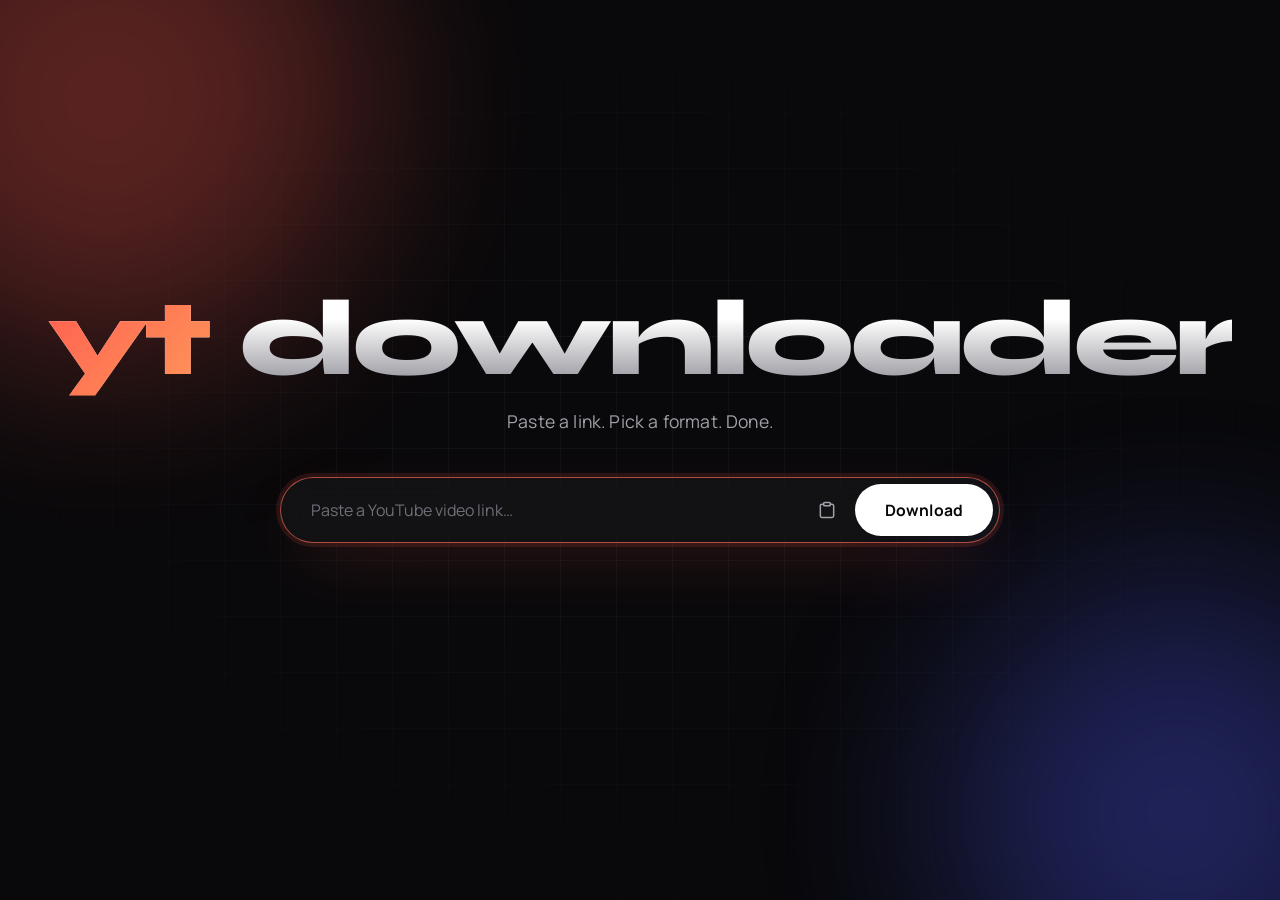
<file: frontend/index.html>
<!DOCTYPE html>
<html lang="en">
<head>
    <meta charset="UTF-8">
    <meta name="viewport" content="width=device-width, initial-scale=1.0">
    <meta name="theme-color" content="#09090b">
    <title>yt downloader</title>
    <link rel="preconnect" href="https://fonts.googleapis.com">
    <link rel="preconnect" href="https://fonts.gstatic.com" crossorigin>
    <link href="https://fonts.googleapis.com/css2?family=Manrope:wght@400;500;700&family=Syne:wght@700;800&display=swap" rel="stylesheet">
    <link rel="stylesheet" href="style.css">
</head>
<body>
    <div class="bg" aria-hidden="true"><span class="orb o1"></span><span class="orb o2"></span></div>

    <main class="hero">
        <h1 id="heading"><span class="accent">yt</span> downloader</h1>
        <p class="tagline">Paste a link. Pick a format. Done.</p>

        <form id="urlForm" class="search" novalidate>
            <input type="url" name="videoURL" id="videoURL" placeholder="Paste a YouTube video link…"
                   autocomplete="off" autocapitalize="off" spellcheck="false" autofocus>
            <button type="button" id="pasteBtn" class="icon-btn" title="Paste from clipboard" aria-label="Paste from clipboard">
                <svg viewBox="0 0 24 24" width="20" height="20" fill="none" stroke="currentColor" stroke-width="1.8" stroke-linecap="round" stroke-linejoin="round"><rect x="8" y="3" width="8" height="4" rx="1"/><path d="M16 5h2a2 2 0 0 1 2 2v12a2 2 0 0 1-2 2H6a2 2 0 0 1-2-2V7a2 2 0 0 1 2-2h2"/></svg>
            </button>
            <button type="submit" id="downloadBtn" class="primary">
                <span class="label">Download</span>
                <span class="spinner" aria-hidden="true"></span>
            </button>
        </form>
        <p id="error" class="error" role="alert"></p>
    </main>

    <script src="script.js"></script>
    <script src="home.js"></script>
</body>
</html>
</file>
<file: frontend/style.css>
/* ================= Base ================= */
:root {
    --bg: #09090b;
    --surface: rgba(255, 255, 255, 0.04);
    --surface-hover: rgba(255, 255, 255, 0.07);
    --border: rgba(255, 255, 255, 0.10);
    --text: #f4f4f5;
    --muted: #a1a1aa;
    --accent: #ff5a4f;
    --accent-2: #ff9a5a;
    --danger: #ff7b7b;
    --success: #5ee0a0;
    --font-head: "Syne", system-ui, sans-serif;
    --font-body: "Manrope", system-ui, -apple-system, "Segoe UI", sans-serif;
}

* { margin: 0; padding: 0; box-sizing: border-box; }

html { color-scheme: dark; }

body {
    min-height: 100vh;
    min-height: 100svh;
    background: var(--bg);
    color: var(--text);
    font-family: var(--font-body);
    -webkit-font-smoothing: antialiased;
    overflow-x: hidden;
}

button { font-family: inherit; cursor: pointer; }
.hidden { display: none !important; }

.accent {
    background: linear-gradient(135deg, var(--accent), var(--accent-2));
    -webkit-background-clip: text;
    background-clip: text;
    color: transparent;
}

/* ================= Background ================= */
.bg {
    position: fixed;
    inset: 0;
    z-index: -1;
    overflow: hidden;
    pointer-events: none;
}

.bg::after {                       
    content: "";
    position: absolute;
    inset: 0;
    background-image:
        linear-gradient(rgba(255,255,255,0.035) 1px, transparent 1px),
        linear-gradient(90deg, rgba(255,255,255,0.035) 1px, transparent 1px);
    background-size: 56px 56px;
    -webkit-mask-image: radial-gradient(ellipse at center, #000 20%, transparent 75%);
    mask-image: radial-gradient(ellipse at center, #000 20%, transparent 75%);
}

.orb {
    position: absolute;
    border-radius: 50%;
    filter: blur(100px);
    opacity: 0.32;
    animation: drift 18s ease-in-out infinite alternate;
}
.o1 { width: 520px; height: 520px; background: var(--accent); top: -18%; left: -12%; }
.o2 { width: 460px; height: 460px; background: #4f5bff; bottom: -16%; right: -10%; animation-delay: -9s; }

@keyframes drift {
    to { transform: translate(60px, 40px) scale(1.12); }
}

/* ================= Home ================= */
.hero {
    min-height: 100vh;
    min-height: 100svh;
    display: flex;
    flex-direction: column;
    align-items: center;
    justify-content: center;
    text-align: center;
    padding: 32px 20px 64px;
}

#heading {
    font-family: var(--font-head);
    font-weight: 800;
    font-size: clamp(3rem, calc((100vw - 40px) / 11.5), 7rem);
    line-height: 0.95;
    letter-spacing: -0.045em;
    max-width: 100%;
    overflow-wrap: anywhere;          
    background: linear-gradient(180deg, #ffffff 30%, #8a8a93);
    -webkit-background-clip: text;
    background-clip: text;
    color: transparent;
}
#heading .accent { padding-right: 0.04em; }

.tagline {
    margin: 18px 0 44px;
    color: var(--muted);
    font-size: clamp(0.95rem, 2.4vw, 1.1rem);
    letter-spacing: 0.01em;
}

.search {
    display: flex;
    align-items: center;
    gap: 6px;
    width: min(720px, 100%);
    padding: 6px;
    border-radius: 999px;
    background: var(--surface);
    border: 1px solid var(--border);
    -webkit-backdrop-filter: blur(14px);
    backdrop-filter: blur(14px);
    transition: border-color 0.25s, box-shadow 0.25s;
}
.search:focus-within {
    border-color: rgba(255, 110, 90, 0.65);
    box-shadow: 0 0 0 4px rgba(255, 90, 79, 0.12), 0 24px 70px -24px rgba(255, 90, 79, 0.4);
}
.search.shake { animation: shake 0.4s; }

@keyframes shake {
    20%, 60% { transform: translateX(-6px); }
    40%, 80% { transform: translateX(6px); }
}

#videoURL {
    flex: 1;
    min-width: 0;
    padding: 15px 8px 15px 24px;
    border: none;
    outline: none;
    background: transparent;
    color: var(--text);
    font-family: inherit;
    font-size: 1rem;
}
#videoURL::placeholder { color: #6f6f78; }

.icon-btn {
    display: grid;
    place-items: center;
    width: 44px;
    height: 44px;
    flex: none;
    border: none;
    border-radius: 50%;
    background: transparent;
    color: var(--muted);
    transition: background 0.2s, color 0.2s;
}
.icon-btn:hover { background: var(--surface-hover); color: var(--text); }

.primary {
    position: relative;
    display: inline-grid;
    place-items: center;
    flex: none;
    padding: 15px 30px;
    border: none;
    border-radius: 999px;
    background: #fff;
    color: #09090b;
    font-size: 0.98rem;
    font-weight: 700;
    letter-spacing: 0.01em;
    transition: transform 0.15s, box-shadow 0.25s, background 0.2s;
}
.primary:hover:not(:disabled) { transform: translateY(-1px); box-shadow: 0 10px 30px -8px rgba(255, 255, 255, 0.35); }
.primary:active:not(:disabled) { transform: scale(0.98); }
.primary:disabled { cursor: progress; }
.primary .label, .primary .spinner { grid-area: 1 / 1; }
.primary .spinner { display: none; }
.primary.loading .label { visibility: hidden; }
.primary.loading .spinner { display: block; }

.error {
    min-height: 1.4em;
    margin-top: 16px;
    color: var(--danger);
    font-size: 0.92rem;
}

/* ================= Spinner ================= */
.spinner {
    width: 20px;
    height: 20px;
    border: 2.5px solid rgba(0, 0, 0, 0.18);
    border-top-color: #09090b;
    border-radius: 50%;
    animation: spin 0.7s linear infinite;
}
.spinner.big {
    width: 56px;
    height: 56px;
    border-width: 4px;
    border-color: rgba(255, 255, 255, 0.15);
    border-top-color: var(--accent);
}
@keyframes spin { to { transform: rotate(360deg); } }

/* ================= Formats page ================= */
.page {
    width: min(632px, 100%);          
    margin: 0 auto;
    padding: 24px 16px 56px;
    display: flex;
    flex-direction: column;
    align-items: center;
}

.back {
    align-self: flex-start;
    margin-bottom: 22px;
    color: var(--muted);
    font-family: var(--font-head);
    font-weight: 700;
    font-size: 1.05rem;
    letter-spacing: -0.02em;
    text-decoration: none;
    transition: color 0.2s;
}
.back:hover { color: var(--text); }

.thumb {
    display: block;
    width: min(600px, 100%);
    aspect-ratio: 16 / 9;
    object-fit: cover;
    border-radius: 20px;
    background: #17171b;
    border: 1px solid var(--border);
    box-shadow: 0 30px 80px -30px rgba(255, 90, 79, 0.35);
}

.video-title {
    width: 100%;
    margin-top: 22px;
    font-size: clamp(1.1rem, 3.4vw, 1.4rem);
    font-weight: 700;
    line-height: 1.35;
    text-align: center;
    display: -webkit-box;
    -webkit-line-clamp: 2;
    line-clamp: 2;
    -webkit-box-orient: vertical;
    overflow: hidden;
}
.video-meta {
    margin-top: 6px;
    color: var(--muted);
    font-size: 0.9rem;
    text-align: center;
}

/* Video / Audio selector */
.modes {
    display: grid;
    grid-template-columns: 1fr 1fr;
    gap: 12px;
    width: 100%;
    margin-top: 28px;
}
.mode {
    display: flex;
    flex-direction: column;
    align-items: center;
    gap: 4px;
    padding: 16px 10px;
    border-radius: 16px;
    border: 1px solid var(--border);
    background: var(--surface);
    color: var(--muted);
    transition: all 0.2s;
}
.mode:hover { background: var(--surface-hover); color: var(--text); }
.mode.active {
    color: var(--text);
    border-color: rgba(255, 110, 90, 0.7);
    background: linear-gradient(160deg, rgba(255, 90, 79, 0.16), rgba(255, 154, 90, 0.05));
    box-shadow: 0 0 0 3px rgba(255, 90, 79, 0.1);
}
.mode-name { font-weight: 700; font-size: 1rem; margin-top: 4px; }
.mode-count { font-size: 0.78rem; opacity: 0.7; }

/* Scrollable list of formats (fixed height) */
.formats {
    width: 100%;
    height: 340px;
    margin-top: 14px;
    padding: 6px;
    overflow-y: auto;
    border-radius: 18px;
    border: 1px solid var(--border);
    background: rgba(0, 0, 0, 0.35);
    scrollbar-width: thin;
    scrollbar-color: #3a3a42 transparent;
}
.formats::-webkit-scrollbar { width: 8px; }
.formats::-webkit-scrollbar-thumb { background: #3a3a42; border-radius: 8px; }

.row {
    display: grid;
    grid-template-columns: 1fr auto auto;
    align-items: center;
    gap: 14px;
    padding: 12px 12px 12px 16px;
    border-radius: 12px;
    transition: background 0.15s;
}
.row + .row { border-top: 1px solid rgba(255, 255, 255, 0.05); }
.row:hover { background: var(--surface); }

.row-main { display: flex; flex-direction: column; gap: 5px; min-width: 0; }
.res { font-weight: 700; font-size: 1.05rem; }
.tags { display: flex; flex-wrap: wrap; gap: 6px; }
.tags em {
    font-style: normal;
    font-size: 0.7rem;
    font-weight: 700;
    letter-spacing: 0.04em;
    padding: 2px 8px;
    border-radius: 6px;
    background: rgba(255, 255, 255, 0.08);
    color: var(--muted);
}

.size {
    min-width: 76px;
    text-align: right;
    color: var(--muted);
    font-size: 0.9rem;
    font-variant-numeric: tabular-nums;
}

.dl-btn {
    padding: 10px 18px;
    border-radius: 999px;
    border: 1px solid rgba(255, 255, 255, 0.18);
    background: transparent;
    color: var(--text);
    font-size: 0.88rem;
    font-weight: 700;
    transition: all 0.2s;
}
.dl-btn:hover { background: #fff; color: #09090b; border-color: #fff; }

.empty {
    display: grid;
    place-items: center;
    height: 100%;
    color: var(--muted);
    text-align: center;
    padding: 20px;
}

.note {
    min-height: 1.2em;
    margin-top: 12px;
    color: #7d7d86;
    font-size: 0.78rem;
    text-align: center;
}

/* ================= Download overlay ================= */
.overlay {
    position: fixed;
    inset: 0;
    z-index: 50;
    display: flex;
    flex-direction: column;
    align-items: center;
    justify-content: center;
    gap: 16px;
    padding: 24px;
    text-align: center;
    background: rgba(6, 6, 8, 0.8);
    -webkit-backdrop-filter: blur(8px);
    backdrop-filter: blur(8px);
}
.overlay-text { font-size: 1.15rem; font-weight: 700; }
.overlay-sub { max-width: 320px; color: var(--muted); font-size: 0.88rem; line-height: 1.5; }

/* ================= Toast ================= */
.toast {
    position: fixed;
    left: 50%;
    bottom: 28px;
    z-index: 60;
    max-width: calc(100% - 32px);
    padding: 12px 20px;
    border-radius: 12px;
    background: #1c1c21;
    border: 1px solid var(--border);
    font-size: 0.92rem;
    transform: translate(-50%, 20px);
    opacity: 0;
    transition: all 0.3s;
}
.toast.show { transform: translate(-50%, 0); opacity: 1; }
.toast.error { border-color: rgba(255, 123, 123, 0.5); color: var(--danger); }
.toast.success { border-color: rgba(94, 224, 160, 0.5); color: var(--success); }

/* ================= Mobile ================= */

@media (max-width: 700px) {
    #heading {
        font-size: calc((100vw - 40px) / 8.8);
        line-height: 1.02;
        letter-spacing: -0.04em;
    }
    #heading .accent { display: block; padding-right: 0; }
}

@media (max-width: 560px) {
    .search {
        flex-wrap: wrap;
        border-radius: 26px;
        padding: 8px;
    }
    #videoURL { padding: 12px 4px 12px 16px; }
    .primary { flex: 1 1 100%; padding: 15px; }

    .tagline { margin-bottom: 32px; }

    .formats { height: 320px; }
    .row { gap: 10px; padding: 12px 8px 12px 12px; }
    .size { min-width: 64px; font-size: 0.82rem; }
    .dl-btn { padding: 9px 14px; }
}

@media (prefers-reduced-motion: reduce) {
    *, *::before, *::after { animation: none !important; transition: none !important; }
}
</file>
